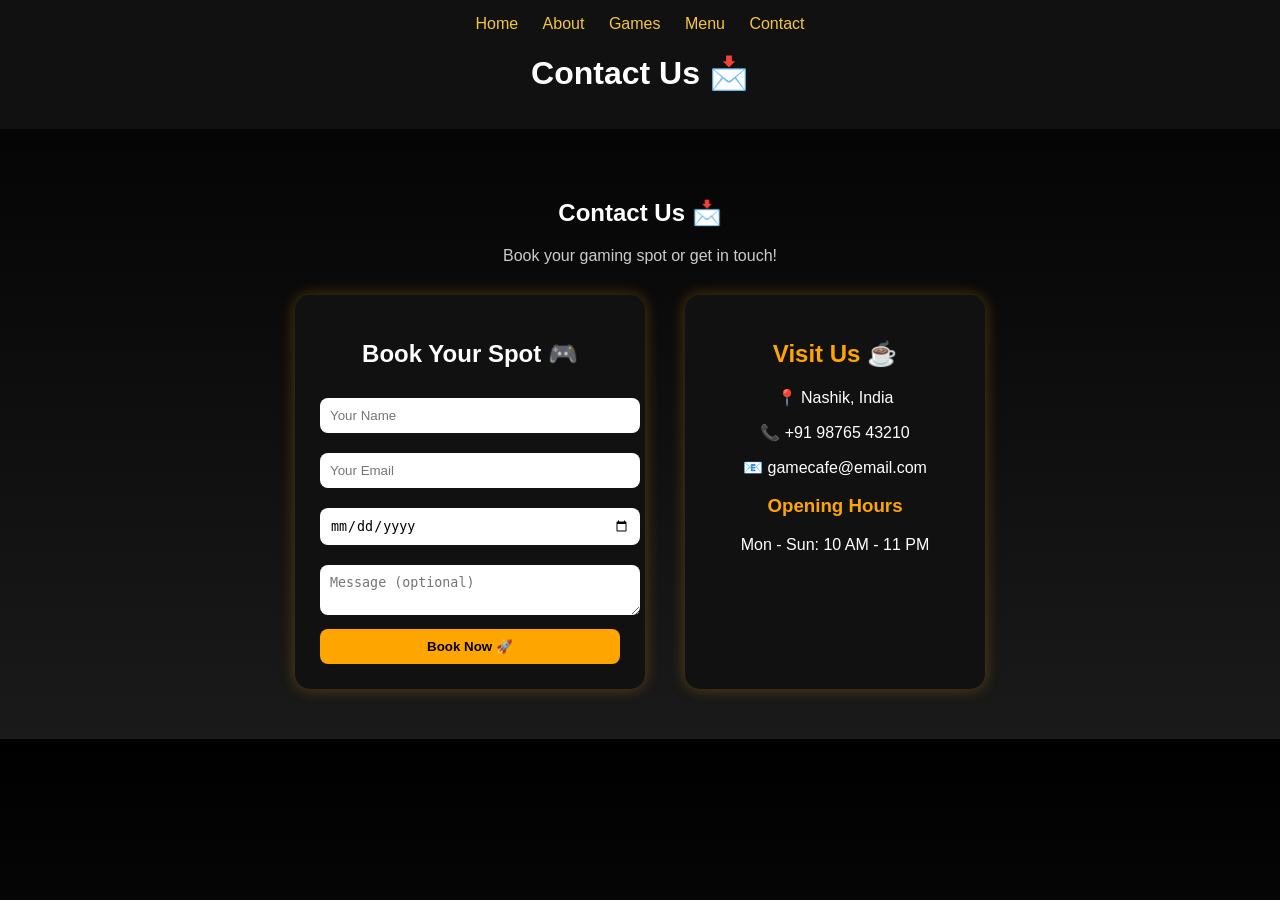
<file: contact.html>
<!DOCTYPE html>
<html>
<head>
  <title>Contact - Game Café</title>
  <link rel="stylesheet" href="style.css">
</head>

<body>

<header>
    <nav>
  <a href="index.html">Home</a>
  <a href="about.html">About</a>
  <a href="games.html">Games</a>
  <a href="menu.html">Menu</a>
  <a href="contact.html">Contact</a>
</nav>
  <h1>Contact Us 📩</h1>
</header>

<section class="contact-container">

  <h1>Contact Us 📩</h1>
  <p class="subtitle">Book your gaming spot or get in touch!</p>

  <div class="contact-box">

    <!-- FORM -->
    <form class="contact-form">
      <h2>Book Your Spot 🎮</h2>

      <input type="text" placeholder="Your Name" required>
      <input type="email" placeholder="Your Email" required>
      <input type="date" required>
      <textarea placeholder="Message (optional)"></textarea>

      <button type="submit">Book Now 🚀</button>
    </form>

    <!-- CONTACT INFO -->
    <div class="contact-info">
      <h2>Visit Us ☕</h2>
      <p>📍 Nashik, India</p>
      <p>📞 +91 98765 43210</p>
      <p>📧 gamecafe@email.com</p>

      <h3>Opening Hours</h3>
      <p>Mon - Sun: 10 AM - 11 PM</p>
    </div>

  </div>

</section>



</body>
</html>
</file>
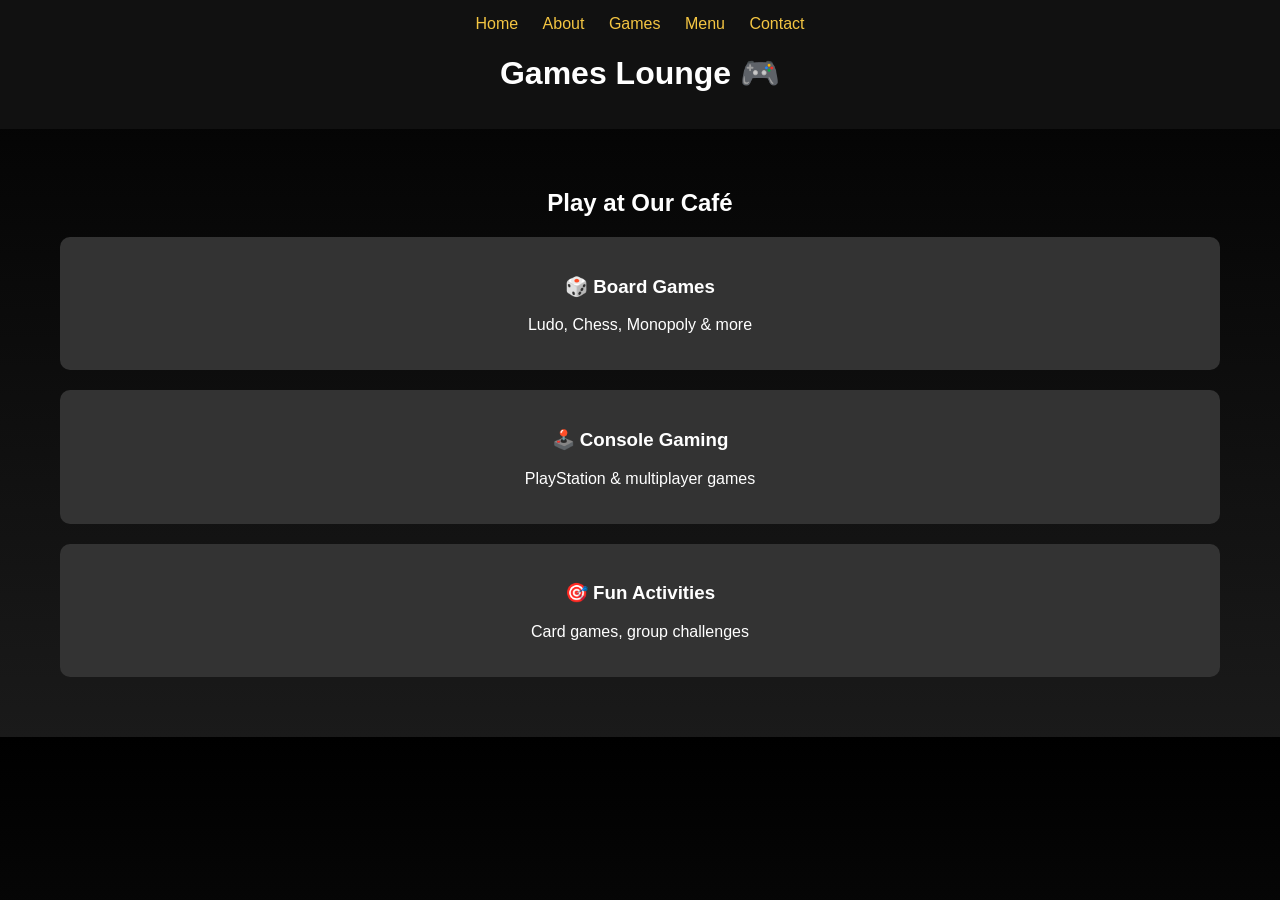
<file: games.html>
<!DOCTYPE html>
<html>
<head>
  <title>Games Lounge</title>
  <link rel="stylesheet" href="style.css">
</head>

<body>

<header>
    <nav>
  <a href="index.html">Home</a>
  <a href="about.html">About</a>
  <a href="games.html">Games</a>
  <a href="menu.html">Menu</a>
  <a href="contact.html">Contact</a>
</nav>

  <h1>Games Lounge 🎮</h1>
</header>

<section class="games">

  <h2>Play at Our Café</h2>

  <div class="game-card">
    <h3>🎲 Board Games</h3>
    <p>Ludo, Chess, Monopoly & more</p>
  </div>

  <div class="game-card">
    <h3>🕹️ Console Gaming</h3>
    <p>PlayStation & multiplayer games</p>
  </div>

  <div class="game-card">
    <h3>🎯 Fun Activities</h3>
    <p>Card games, group challenges</p>
  </div>

</section>

</body>
</html>
</file>
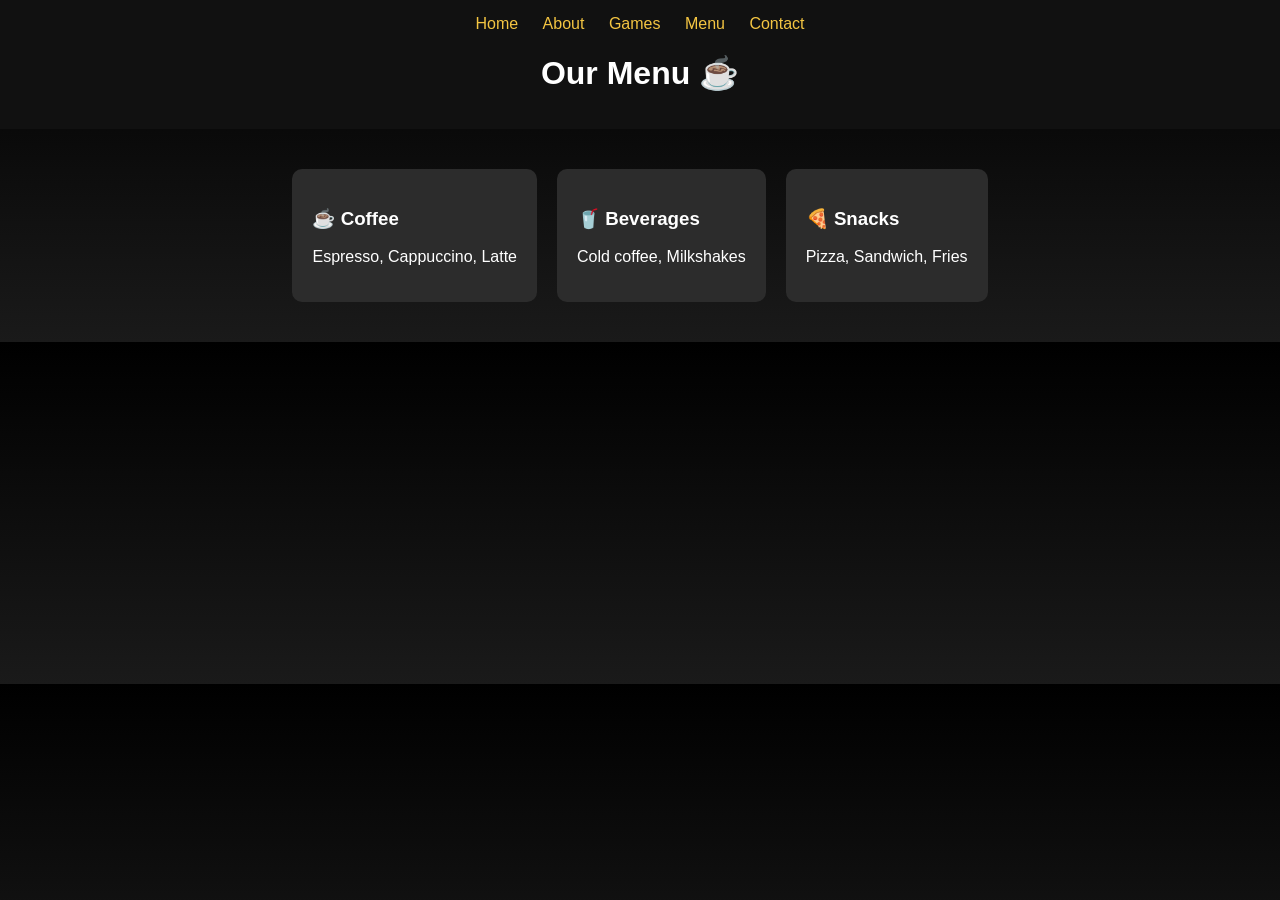
<file: menu.html>
<!DOCTYPE html>
<html>
<head>
  <title>Menu - Game Café</title>
  <link rel="stylesheet" href="style.css">
</head>

<body>

<header>
    <nav>
  <a href="index.html">Home</a>
  <a href="about.html">About</a>
  <a href="games.html">Games</a>
  <a href="menu.html">Menu</a>
  <a href="contact.html">Contact</a>
</nav>

  <h1>Our Menu ☕</h1>
</header>

<section class="menu">

  <div class="menu-item">
    <h3>☕ Coffee</h3>
    <p>Espresso, Cappuccino, Latte</p>
  </div>

  <div class="menu-item">
    <h3>🥤 Beverages</h3>
    <p>Cold coffee, Milkshakes</p>
  </div>

  <div class="menu-item">
    <h3>🍕 Snacks</h3>
    <p>Pizza, Sandwich, Fries</p>
  </div>

</section>

</body>
</html>
</file>
<file: style.css>
body {
  margin: 0;
  font-family: Arial;
  background: #1e1e1e;
  color: white;
}

header {
  background: #111;
  padding: 15px;
  text-align: center;
}

nav a {
  margin: 10px;
  color: #f4c542;
  text-decoration: none;
}

.hero {
  background: url("images/cafe-bg.jpg") no-repeat center/cover;
  padding: 100px;
  text-align: center;
}

.features {
  display: flex;
  justify-content: center;
  gap: 20px;
  padding: 40px;
}

.card {
  background: #2c2c2c;
  padding: 20px;
  border-radius: 10px;
  transition: 0.3s;
}

.card:hover {
  transform: scale(1.1);
}

.games {
  text-align: center;
  padding: 40px;
}

.game-card {
  background: #333;
  padding: 20px;
  margin: 20px;
  border-radius: 10px;
}
.btn {
  display: inline-block;
  margin-top: 10px;
  padding: 10px 15px;
  background: #f4c542;
  color: black;
  text-decoration: none;
  border-radius: 5px;
  transition: 0.3s;
}

.btn:hover {
  background: white;
  transform: scale(1.1);
}

.menu {
  display: flex;
  justify-content: center;
  gap: 20px;
  padding: 40px;
}

.menu-item {
  background: #2c2c2c;
  padding: 20px;
  border-radius: 10px;
}

.menu-item:hover {
  transform: scale(1.05);
}
.about-hero {
  background: url('images/cafe.jpg') center/cover no-repeat;
  height: 300px;
  display: flex;
  flex-direction: column;
  justify-content: center;
  align-items: center;
  color: white;
  text-shadow: 2px 2px 5px black;
}
.features {
  display: flex;
  justify-content: space-around;
  padding: 30px;
}

.feature-box {
  background: #222;
  padding: 20px;
  border-radius: 10px;
  color: white;
  transition: 0.3s;
}

.feature-box:hover {
  transform: scale(1.1);
  background: orange;
}body {
  background: linear-gradient(to bottom, #000, #1a1a1a);
  font-family: Arial, sans-serif;
}

/* MAIN CONTAINER */
.contact-container {
  text-align: center;
  padding: 50px 20px;
  color: white;
}

.subtitle {
  color: #ccc;
  margin-bottom: 30px;
}

/* FLEX BOX */
.contact-box {
  display: flex;
  justify-content: center;
  gap: 40px;
  flex-wrap: wrap;
}

/* FORM */
.contact-form {
  background: #111;
  padding: 25px;
  border-radius: 15px;
  width: 300px;
  box-shadow: 0 0 15px rgba(255,165,0,0.3);
}

.contact-form input,
.contact-form textarea {
  width: 100%;
  padding: 10px;
  margin: 10px 0;
  border: none;
  border-radius: 8px;
}

.contact-form button {
  width: 100%;
  padding: 10px;
  background: orange;
  border: none;
  border-radius: 8px;
  cursor: pointer;
  font-weight: bold;
  transition: 0.3s;
}

.contact-form button:hover {
  background: #ff9900;
  transform: scale(1.05);
}

/* CONTACT INFO */
.contact-info {
  background: #111;
  padding: 25px;
  border-radius: 15px;
  width: 250px;
  box-shadow: 0 0 15px rgba(255,165,0,0.3);
}

.contact-info h2, .contact-info h3 {
  color: orange;
}
</file>
